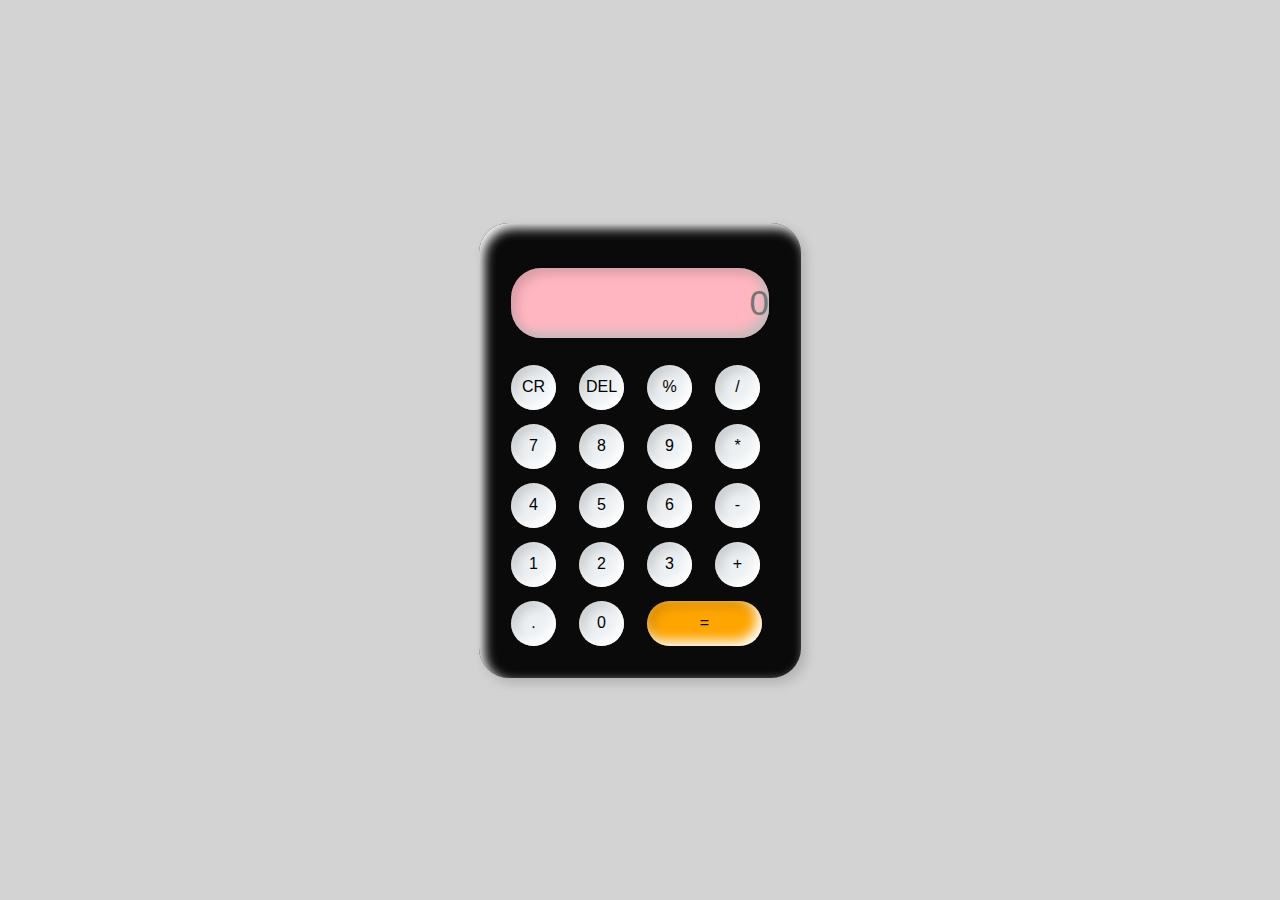
<file: Calculator/Index.html>
<!DOCTYPE html>
<html lang="en">
<head>
    <meta charset="UTF-8">
    <meta name="viewport" content="width=device-width, initial-scale=1.0">
    <title>Calculator</title>
    <link rel="stylesheet" href="Styles.css">
</head>
<body>
    <div class="conti">
        <div class="calci">

            <input type="text" placeholder="0" id="output">
            <button onclick="Clear()">CR</button>
            <button onclick="del()">DEL</button>
            <button onclick="display('%')">%</button>
            <button onclick="display('/')">/</button>
            <button onclick="display('7')">7</button>
            <button onclick="display('8')">8</button>
            <button onclick="display('9')">9</button>
            <button onclick="display('*')">*</button>
            <button onclick="display('4')">4</button>
            <button onclick="display('5')">5</button>
            <button onclick="display('6')">6</button>
            <button onclick="display('-')">-</button>
            <button onclick="display('1')">1</button>
            <button onclick="display('2')">2</button>
            <button onclick="display('3')">3</button>
            <button onclick="display('+')">+</button>
            <button onclick="display('.')">.</button>
            <button onclick="display('0')">0</button>
            <button onclick="calculate()" class="equalto">=</button>
        </div>
    </div>

    <script >
    let screen=document.getElementById("output");

        function display(num)
        {
            screen.value += num;
        }
        
        function calculate()
        {
            try{
                screen.value=eval(screen.value);
            }
            catch(err)
            {
                alert("Invalid Input");
            }
        }
        function Clear()
        {
            screen.value="";
        }
        function del()
        {
            screen.value=screen.value.slice(0,-1);
        }</script>
</body>
</html>
</file>
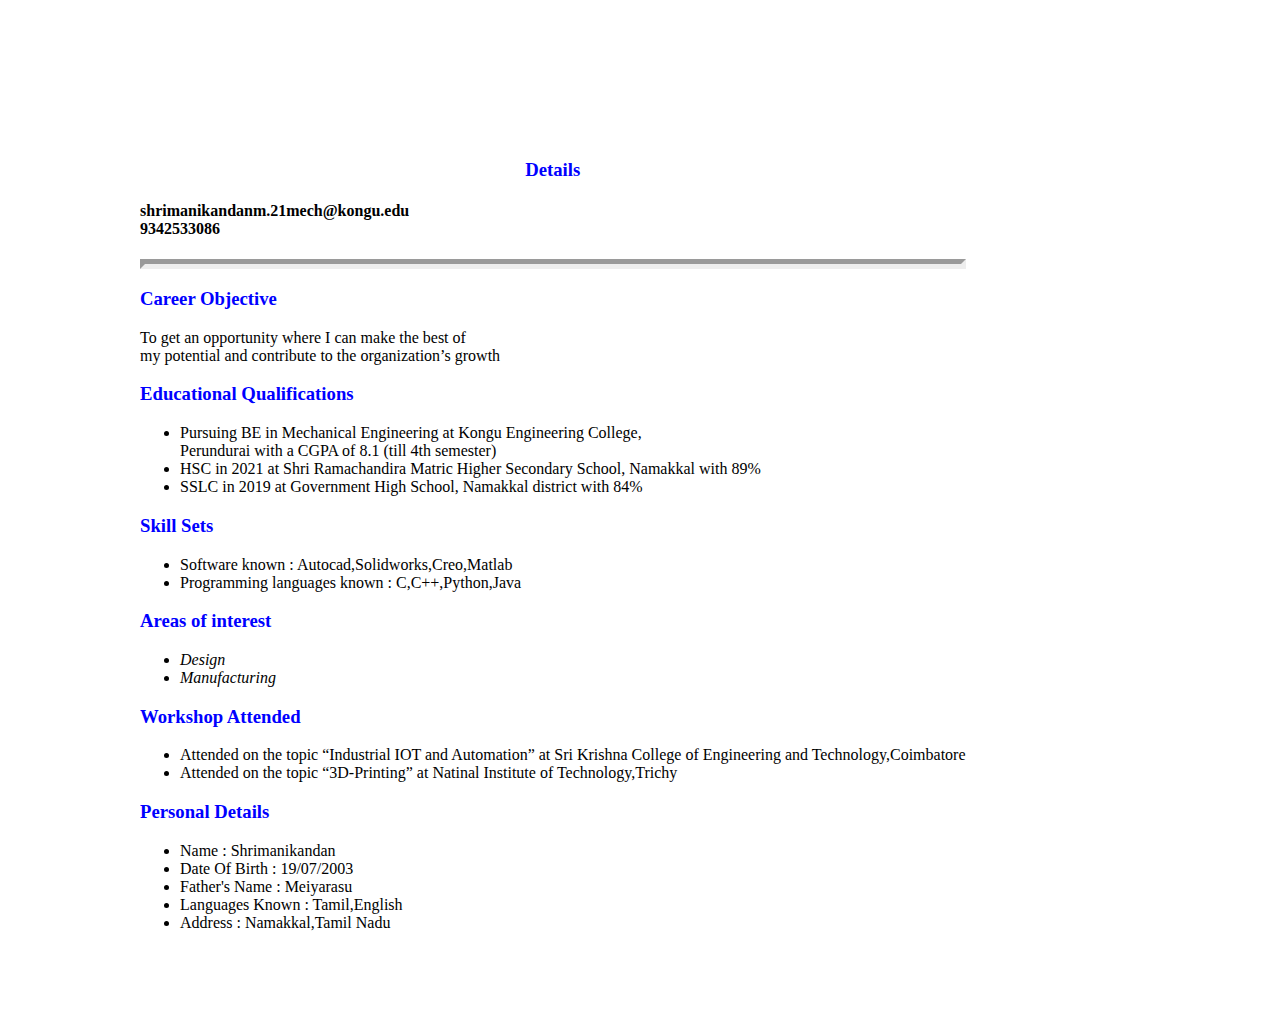
<file: Portfolio/About.html>
<!DOCTYPE html>
<html>
    <style>
        h4{
            text-align: left;
        }
        h3{
            color: blue;
        }
       
        body{
            background-color: white;
            margin: 70px;
            padding: 70px;
           
            position: absolute;
        }
        hr{
            border-width: 5px;
        }
        div > ul{
            font-style: italic;
        }
    </style>
<head>
<title>About#</title>
<center><h3>Details</h3></center>

<h4>shrimanikandanm.21mech@kongu.edu<br>9342533086</h4>
</head>
<body>
    <hr>
<h3>Career Objective</h3>
<p>To get an opportunity where I can make the best of <br>my potential and contribute to the organization’s growth</p>
<h3>Educational Qualifications</h3>
<ul>
    <li>Pursuing BE in Mechanical Engineering at Kongu Engineering College,<br> Perundurai with a CGPA of 8.1 (till 4th semester)<br></li>
    <li> HSC in 2021 at  Shri Ramachandira Matric Higher Secondary School, Namakkal with 89%<br></li>
    <li> SSLC in 2019 at Government High School, Namakkal district  with 84%</li>

</ul>
<h3>Skill Sets</h3>
<ul>
        <li>Software known : Autocad,Solidworks,Creo,Matlab</li>
        <li>Programming languages known : C,C++,Python,Java</li>

    </ul>
    </p>
    <h3>Areas of interest</h3>
    <div>
    <ul>
        <li>Design</li>
        <li>Manufacturing</li>
    </ul>
    </div>
    <h3>Workshop Attended</h3>
    <ul>
<li>Attended on the topic “Industrial IOT and Automation” at Sri Krishna College of Engineering and Technology,Coimbatore</li>
<li>Attended on the topic “3D-Printing” at Natinal Institute of Technology,Trichy</li></ul>

    <h3>Personal Details</h3>
<ul>
    <li>Name : Shrimanikandan</li>
    <li>Date Of Birth : 19/07/2003</li>
    <li>Father's Name : Meiyarasu</li>
    <li>Languages Known : Tamil,English</li>
    <li>Address : Namakkal,Tamil Nadu</li>
</ul>

</body>
</html>
</file>
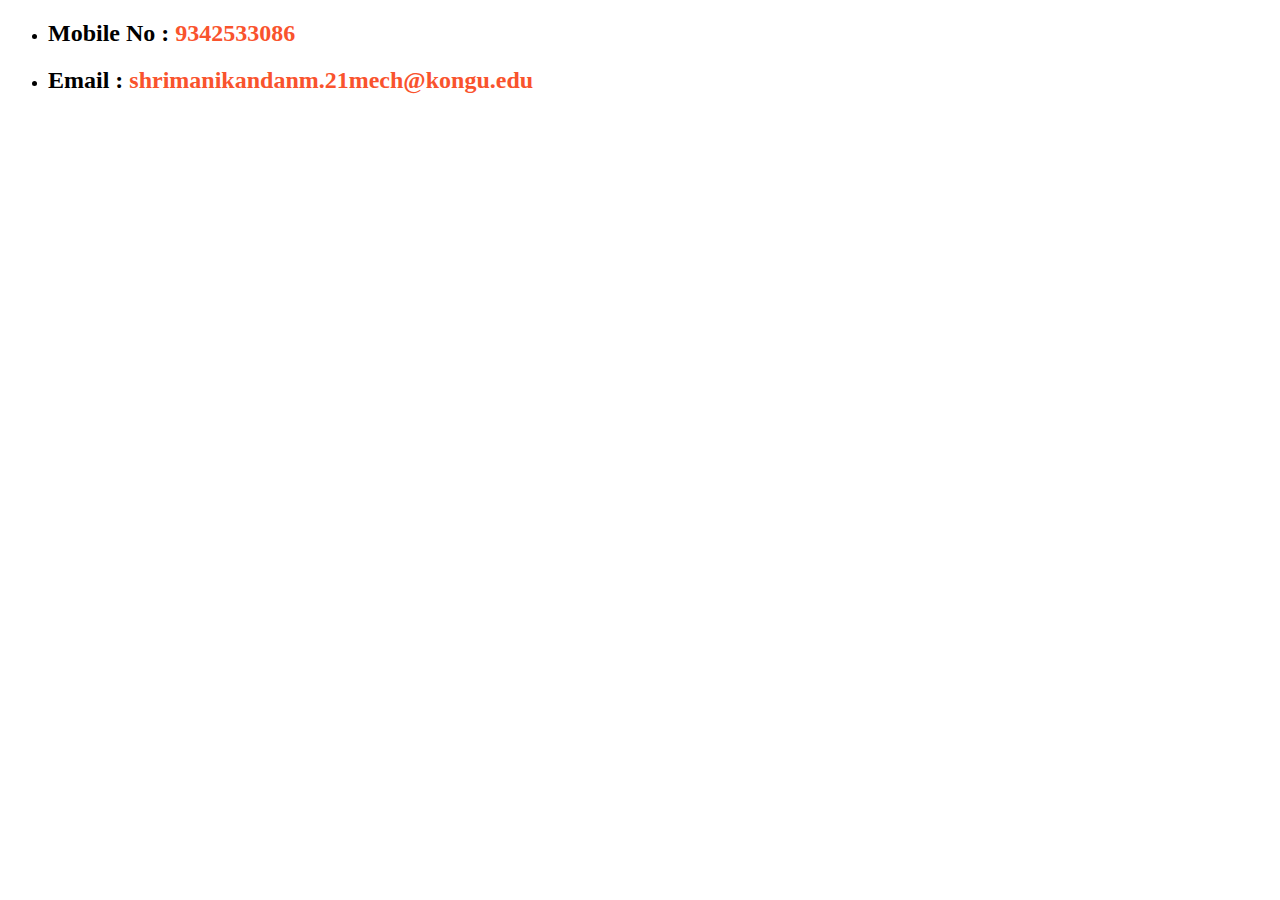
<file: Portfolio/Contact.html>
<!DOCTYPE html>
<html>
    <style>
        .div{
            
            text-decoration: none;
            font-style: italic;
        }
    </style>
    <head>
        <title>Contact</title>
    </head>
    <body>
        <div>
        <ul>
            <li> <h2>Mobile No : <span style="color:#f9532d;">  9342533086</span></h2></li>
            <li> <h2>Email :<span style="color:#f9532d;"> shrimanikandanm.21mech@kongu.edu</span></h2></li>
        </ul>
        </div>
       
    </body>
</html>
</file>
<file: Calculator/Styles.css>
*{

    margin: 0;
    padding: 0;
    box-sizing: border-box;
    background-color: lightgray;
    font-family: sans-serif;
    outline: none;
}
.calci
{
    background-color: #0a0a0a;
    padding: 25px;
    border-radius: 30px;
    box-shadow: inset 5px 5px 12px #ffffff,5px 5px 12px rgb(0,0,0,.16);
    display: grid;
    grid-template-columns: repeat(4,68px);
}
.conti
{
    justify-content: center;
    height: 100vh;
    display: flex;
    align-items: center;
}
input{
    grid-column: span 4;
    height: 70px;
    width: 258px;
    background-color:lightpink;
    box-shadow: inset -5px -5px 12px #c0bcbc, inset 5px 5px 12px rgba(0,0,0,.16);
    border: none;
    border-radius: 30px;
    color: rgb(10, 159, 245);
    font-size: 35px;
    text-align: right;
    margin: auto;
    margin-top: 20px;
    margin-bottom: 20px;
}

button{
    height: 45px;
    width: 45px;
    background-color: #ecf0f3;
    box-shadow: inset -5px -5px 12px #ffffff, inset 5px 5px 12px rgba(0,0,0,.16);
    border:none;
    border-radius: 50px;
    margin: 7px;
    font-size: 16px;
}

.equalto{
    width: 115px;
    border-radius: 40px;
    background-color: orange;
    box-shadow: inset -5px -5px 12px #ffffff, inset 5px 5px 12px rgba(0,0,0,.16);
}
</file>
